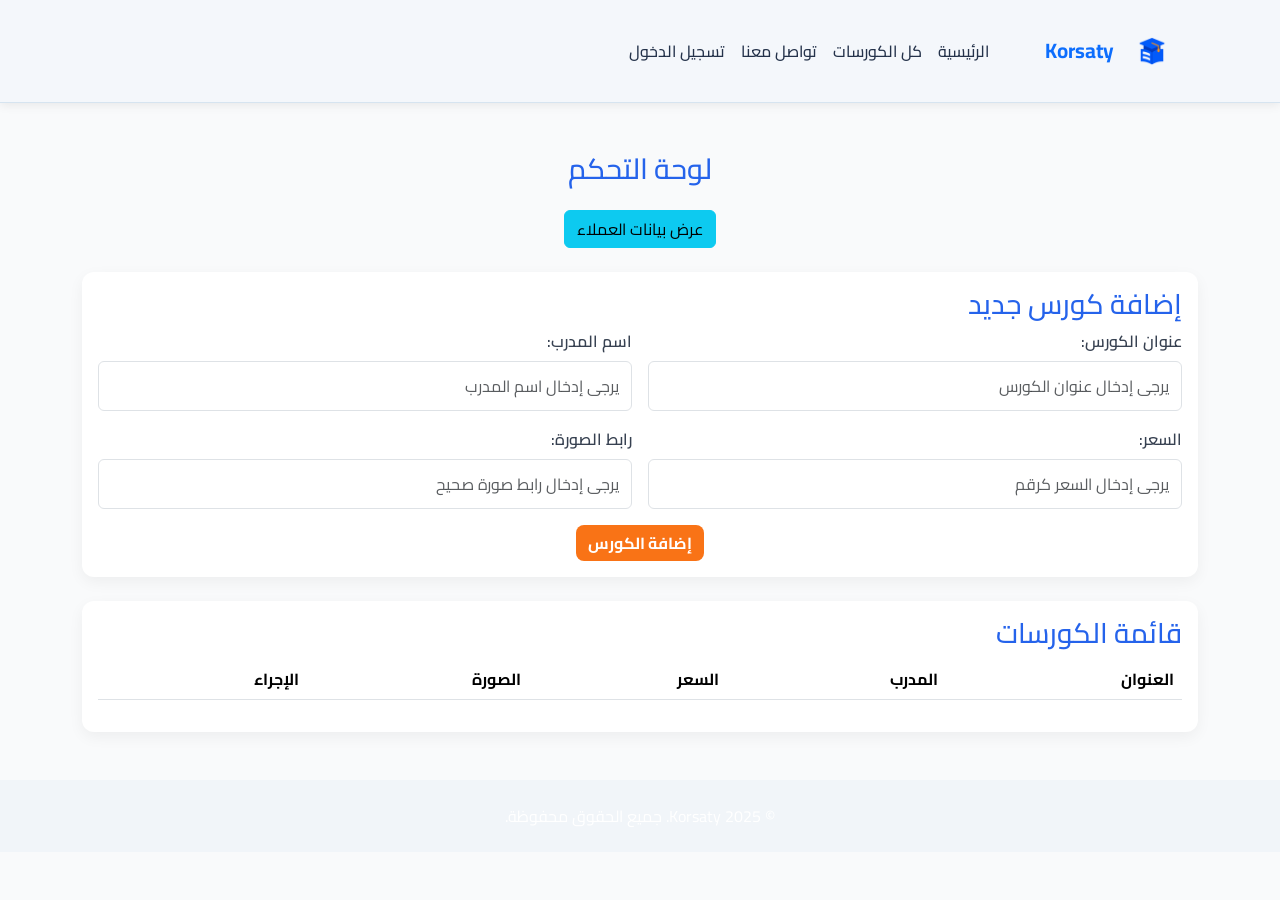
<file: admin.html>
<!DOCTYPE html>
<html lang="ar" dir="rtl">
<head>
    <meta charset="UTF-8">
    <meta name="viewport" content="width=device-width, initial-scale=1.0">
    <title>لوحة التحكم - Korsaty</title>
    <link href="https://cdn.jsdelivr.net/npm/bootstrap@5.3.0/dist/css/bootstrap.min.css" rel="stylesheet">
    <link href="https://fonts.googleapis.com/css2?family=Cairo:wght@400;700&display=swap" rel="stylesheet">
    <link rel="stylesheet" href="css/style.css">
</head>
<body>
    <!-- شريط التنقل العلوي -->
    <nav class="navbar navbar-expand-lg">
        <div class="container">
            <a class="navbar-brand d-flex align-items-center" href="index.html">
                <img src="images/logo/logo.png" alt="Logo" width="60" height="60">                <span class="text-primary ms-2">Korsaty</span>
            </a>
            <button class="navbar-toggler" type="button" data-bs-toggle="collapse" data-bs-target="#navbarNav" aria-controls="navbarNav" aria-expanded="false" aria-label="Toggle navigation">
                <span class="navbar-toggler-icon"></span>
            </button>
            <div class="collapse navbar-collapse" id="navbarNav">
                <ul class="navbar-nav ms-auto">
                    <li class="nav-item"><a class="nav-link" href="index.html">الرئيسية</a></li>
                    <li class="nav-item"><a class="nav-link" href="all-courses.html">كل الكورسات</a></li>
                    <li class="nav-item"><a class="nav-link" href="contact.html">تواصل معنا</a></li>
                    <!-- زر تسجيل الدخول/الخروج سيتم تحديثه بواسطة JavaScript -->
                    <li class="nav-item" id="authNavItem">
                        <a class="nav-link" href="login.html" id="authLink">تسجيل الدخول</a>
                    </li>
                </ul>
            </div>
        </div>
    </nav>

    <!-- قسم لوحة التحكم -->
    <section class="container my-5">
        <h2 class="text-center mb-4">لوحة التحكم</h2>
        <div class="alert alert-info text-center" id="adminMessage" style="display: none;">
            مرحبًا، أنت مسجل كأدمن!
        </div>
        <!-- زر الانتقال لصفحة بيانات العملاء -->
        <div class="text-center mb-4">
            <a href="users.html" class="btn btn-info">عرض بيانات العملاء</a>
        </div>
        <div class="card mb-4">
            <div class="card-body">
                <h3 class="card-title">إضافة كورس جديد</h3>
                <form id="courseForm" class="row g-3 needs-validation" novalidate>
                    <div class="col-12 col-md-6">
                        <label for="title" class="form-label">عنوان الكورس:</label>
                        <input type="text" class="form-control" id="title" required placeholder="يرجى إدخال عنوان الكورس">
                        <div class="invalid-feedback">يرجى إدخال عنوان الكورس.</div>
                    </div>
                    <div class="col-12 col-md-6">
                        <label for="instructor" class="form-label">اسم المدرب:</label>
                        <input type="text" class="form-control" id="instructor" required placeholder="يرجى إدخال اسم المدرب">
                        <div class="invalid-feedback">يرجى إدخال اسم المدرب.</div>
                    </div>
                    <div class="col-12 col-md-6">
                        <label for="price" class="form-label">السعر:</label>
                        <input type="number" class="form-control" id="price" required placeholder="يرجى إدخال السعر كرقم">
                        <div class="invalid-feedback">يرجى إدخال السعر كرقم.</div>
                    </div>
                    <div class="col-12 col-md-6">
                        <label for="image" class="form-label">رابط الصورة:</label>
                        <input type="url" class="form-control" id="image" required placeholder="يرجى إدخال رابط صورة صحيح">
                        <div class="invalid-feedback">يرجى إدخال رابط صورة صحيح.</div>
                    </div>
                    <div class="col-12 text-center">
                        <button type="submit" class="btn btn-primary">إضافة الكورس</button>
                    </div>
                </form>
            </div>
        </div>

        <div class="card">
            <div class="card-body">
                <h3 class="card-title">قائمة الكورسات</h3>
                <table class="table table-striped">
                    <thead>
                        <tr>
                            <th>العنوان</th>
                            <th>المدرب</th>
                            <th>السعر</th>
                            <th>الصورة</th>
                            <th>الإجراء</th>
                        </tr>
                    </thead>
                    <tbody id="courseListTable"></tbody>
                </table>
            </div>
        </div>
    </section>

    <!-- الفوتر -->
    <footer class="text-center py-4">
        <p>© 2025 Korsaty. جميع الحقوق محفوظة.</p>
    </footer>

    <script src="https://cdn.jsdelivr.net/npm/bootstrap@5.3.0/dist/js/bootstrap.bundle.min.js"></script>
    <script src="js/script.js"></script>
</body>
</html>
</file>
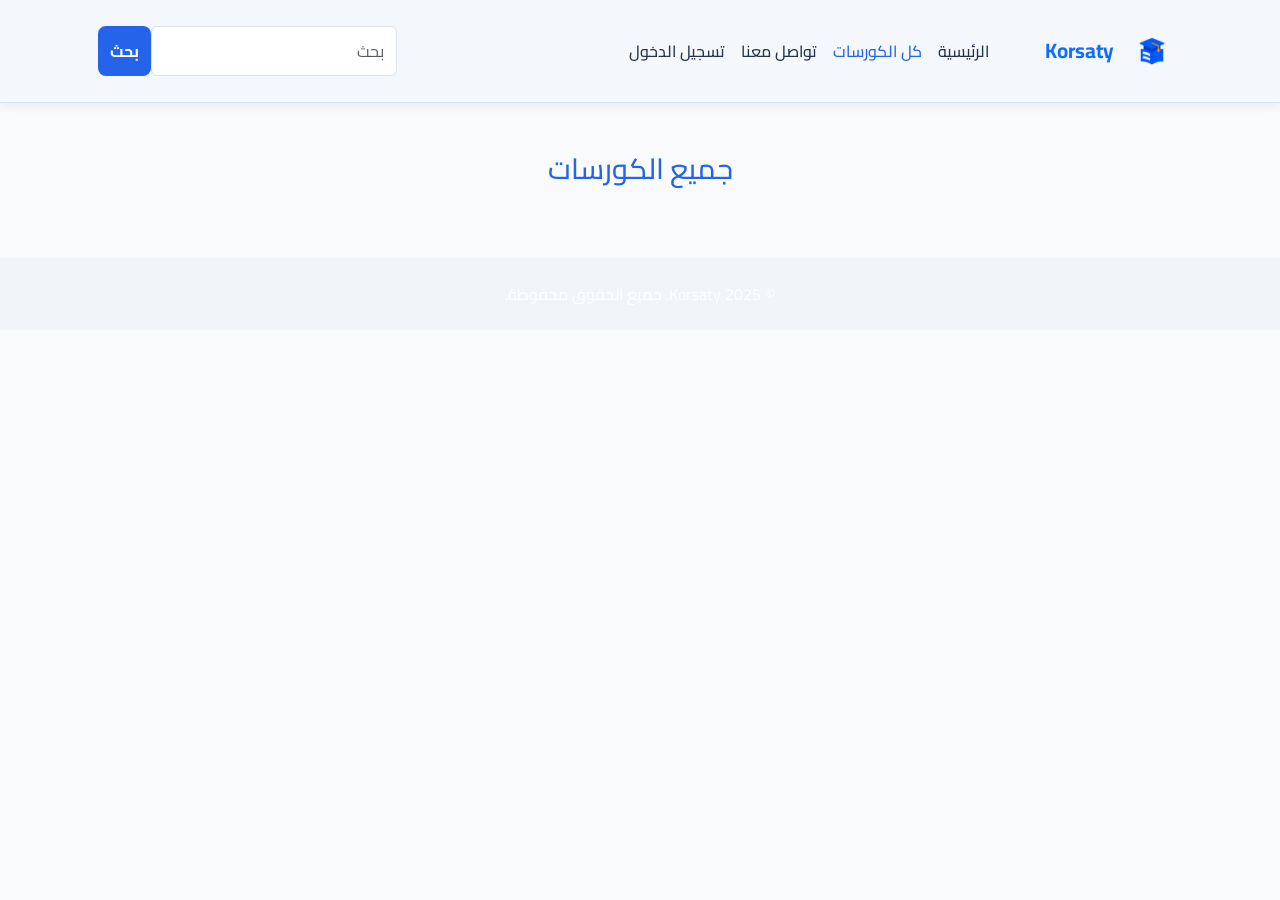
<file: all-courses.html>
<!DOCTYPE html>
<html lang="ar" dir="rtl">
<head>
    <meta charset="UTF-8">
    <meta name="viewport" content="width=device-width, initial-scale=1.0">
    <title>كل الكورسات - Korsaty</title>
    <link href="https://cdn.jsdelivr.net/npm/bootstrap@5.3.0/dist/css/bootstrap.min.css" rel="stylesheet">
    <link href="https://fonts.googleapis.com/css2?family=Cairo:wght@400;700&display=swap" rel="stylesheet">
    <link rel="stylesheet" href="css/style.css">
</head>
<body>
    <!-- شريط التنقل العلوي -->
    <nav class="navbar navbar-expand-lg">
        <div class="container">
            <a class="navbar-brand d-flex align-items-center" href="index.html">
                <img src="images/logo/logo.png" alt="Logo" width="60" height="60">                <span class="text-primary ms-2">Korsaty</span>
            </a>
            <button class="navbar-toggler" type="button" data-bs-toggle="collapse" data-bs-target="#navbarNav" aria-controls="navbarNav" aria-expanded="false" aria-label="Toggle navigation">
                <span class="navbar-toggler-icon"></span>
            </button>
            <div class="collapse navbar-collapse" id="navbarNav">
                <ul class="navbar-nav ms-auto">
                    <li class="nav-item"><a class="nav-link" href="index.html">الرئيسية</a></li>
                    <li class="nav-item"><a class="nav-link active" href="all-courses.html">كل الكورسات</a></li>
                    <li class="nav-item"><a class="nav-link" href="contact.html">تواصل معنا</a></li>
                    <!-- زر تسجيل الدخول/الخروج سيتم تحديثه بواسطة JavaScript -->
                    <li class="nav-item" id="authNavItem">
                        <a class="nav-link" href="login.html" id="authLink">تسجيل الدخول</a>
                    </li>
                </ul>
                <form class="d-flex ms-3">
                    <input class="form-control me-2" type="search" placeholder="بحث" aria-label="Search">
                    <button class="btn btn-outline-primary" type="submit">بحث</button>
                </form>
            </div>
        </div>
    </nav>

    <!-- قسم الكورسات -->
    <section class="container my-5">
        <div class="alert alert-success text-center" id="welcomeMessage" style="display: none;">
            <!-- سيتم إضافة رسالة الترحيب هنا ديناميكيًا -->
        </div>
        <h2 class="text-center mb-4">جميع الكورسات</h2>
        <div id="courseList" class="row"></div>
    </section>

    <!-- الفوتر -->
    <footer class="text-center py-4">
        <p>© 2025 Korsaty. جميع الحقوق محفوظة.</p>
    </footer>

    <!-- نافذة تسجيل الحساب (تم نقلها إلى index.html لتوحيدها) -->
    <!-- <div class="modal fade" id="registerModal" tabindex="-1" aria-labelledby="registerModalLabel" aria-hidden="true">
        <div class="modal-dialog">
            <div class="modal-content">
                <div class="modal-header">
                    <h5 class="modal-title" id="registerModalLabel">تسجيل حساب جديد</h5>
                    <button type="button" class="btn-close" data-bs-dismiss="modal" aria-label="Close"></button>
                </div>
                <div class="modal-body">
                    <form id="registerForm" class="row g-3 needs-validation" novalidate>
                        <div class="col-12">
                            <label for="username" class="form-label">اسم المستخدم:</label>
                            <input type="text" class="form-control" id="username" required placeholder="يرجى إدخال اسم المستخدم بالعربي">
                            <div class="invalid-feedback">يرجى إدخال اسم المستخدم بالعربي.</div>
                        </div>
                        <div class="col-12">
                            <label for="email" class="form-label">البريد الإلكتروني:</label>
                            <input type="email" class="form-control" id="email" required placeholder="يرجى إدخال البريد الإلكتروني">
                            <div class="invalid-feedback">يرجى إدخال بريد إلكتروني صحيح.</div>
                        </div>
                        <div class="col-12">
                            <label for="password" class="form-label">كلمة السر:</label>
                            <input type="password" class="form-control" id="password" required pattern="^\S+$" placeholder="يرجى إدخال كلمة السر بدون فراغات">
                            <div class="invalid-feedback">يرجى إدخال كلمة سر بدون فراغات.</div>
                        </div>
                        <div class="col-12">
                            <label for="phone" class="form-label">رقم التليفون:</label>
                            <input type="tel" class="form-control" id="phone" required pattern="^\+?\d{10,15}$" placeholder="يرجى إدخال رقم التليفون">
                            <div class="invalid-feedback">يرجى إدخال رقم تليفون صحيح (10-15 أرقام).</div>
                        </div>
                        <div class="col-12 text-center">
                            <button type="submit" class="btn btn-primary">تسجيل</button>
                        </div>
                    </form>
                </div>
            </div>
        </div>
    </div> -->

    <script src="https://cdn.jsdelivr.net/npm/bootstrap@5.3.0/dist/js/bootstrap.bundle.min.js"></script>
    <script src="js/script.js"></script>
</body>
</html>
</file>
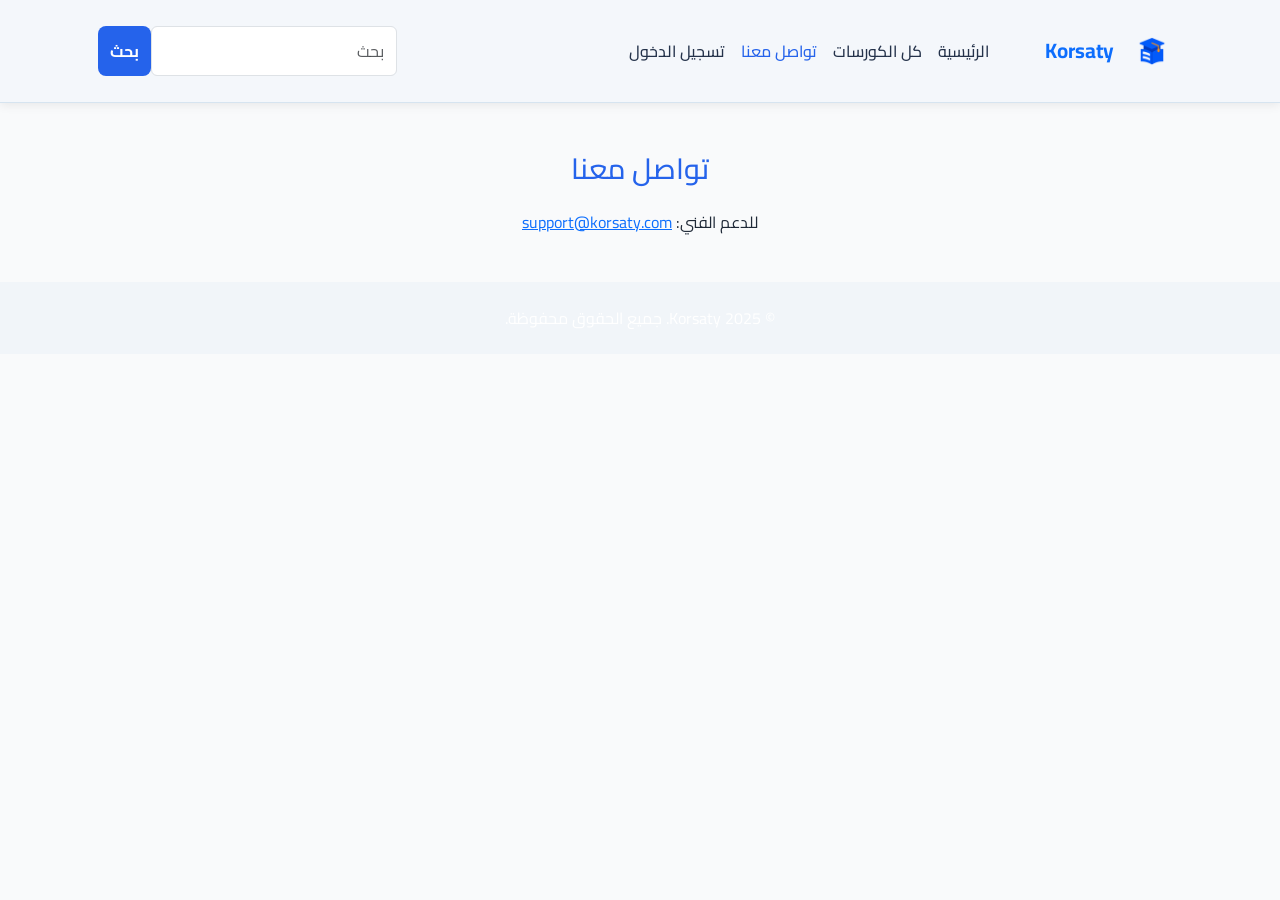
<file: contact.html>
<!DOCTYPE html>
<html lang="ar" dir="rtl">
<head>
    <meta charset="UTF-8">
    <meta name="viewport" content="width=device-width, initial-scale=1.0">
    <title>تواصل معنا - Korsaty</title>
    <link href="https://cdn.jsdelivr.net/npm/bootstrap@5.3.0/dist/css/bootstrap.min.css" rel="stylesheet">
    <link href="https://fonts.googleapis.com/css2?family=Cairo:wght@400;700&display=swap" rel="stylesheet">
    <link rel="stylesheet" href="css/style.css">
</head>
<body>
    <!-- شريط التنقل العلوي -->
    <nav class="navbar navbar-expand-lg">
        <div class="container">
            <a class="navbar-brand d-flex align-items-center" href="index.html">
                <img src="images/logo/logo.png" alt="Logo" width="60" height="60">
                <span class="text-primary ms-2">Korsaty</span>
            </a>
            <button class="navbar-toggler" type="button" data-bs-toggle="collapse" data-bs-target="#navbarNav" aria-controls="navbarNav" aria-expanded="false" aria-label="Toggle navigation">
                <span class="navbar-toggler-icon"></span>
            </button>
            <div class="collapse navbar-collapse" id="navbarNav">
                <ul class="navbar-nav ms-auto">
                    <li class="nav-item"><a class="nav-link" href="index.html">الرئيسية</a></li>
                    <li class="nav-item"><a class="nav-link" href="all-courses.html">كل الكورسات</a></li>
                    <li class="nav-item"><a class="nav-link active" href="contact.html">تواصل معنا</a></li>
                    <!-- زر تسجيل الدخول/الخروج سيتم تحديثه بواسطة JavaScript -->
                    <li class="nav-item" id="authNavItem">
                        <a class="nav-link" href="login.html" id="authLink">تسجيل الدخول</a>
                    </li>
                </ul>
                <form class="d-flex ms-3">
                    <input class="form-control me-2" type="search" placeholder="بحث" aria-label="Search">
                    <button class="btn btn-outline-primary" type="submit">بحث</button>
                </form>
            </div>
        </div>
    </nav>

    <!-- قسم التواصل -->
    <section class="container my-5">
        <div class="alert alert-success text-center" id="welcomeMessage" style="display: none;">
            <!-- سيتم إضافة رسالة الترحيب هنا ديناميكيًا -->
        </div>
        <h2 class="text-center mb-4">تواصل معنا</h2>
        <!-- رسالة تظهر إذا لم يكن المستخدم مسجلاً للدخول -->
        <div id="contactLoginPrompt" class="alert alert-warning text-center" style="display: none;">
            يرجى <a href="login.html">تسجيل الدخول</a> أولاً للتواصل معنا.
        </div>
        <div id="contactLogin" class="row g-3 needs-validation" style="display: none;" novalidate>
            <div class="col-12 col-md-6 mx-auto">
                <label for="contactEmail" class="form-label">البريد الإلكتروني:</label>
                <input type="email" class="form-control" id="contactEmail" required placeholder="يرجى إدخال البريد الإلكتروني">
                <div class="invalid-feedback">يرجى إدخال بريد إلكتروني صحيح.</div>
            </div>
            <div class="col-12 col-md-6 mx-auto">
                <label for="contactPassword" class="form-label">كلمة السر:</label>
                <input type="password" class="form-control" id="contactPassword" required placeholder="يرجى إدخال كلمة السر">
                <div class="invalid-feedback">يرجى إدخال كلمة السر.</div>
            </div>
            <div class="col-12 text-center">
                <button id="verifyContact" class="btn btn-primary">تأكيد</button>
            </div>
        </div>
        <form id="contactForm" class="row g-3 needs-validation" style="display: none;" novalidate>
            <div class="col-12 col-md-6 mx-auto">
                <label for="name" class="form-label">الاسم:</label>
                <input type="text" class="form-control" id="name" required placeholder="يرجى إدخال الاسم" readonly> <!-- جعل الاسم للقراءة فقط -->
                <div class="invalid-feedback">يرجى إدخال الاسم.</div>
            </div>
            <div class="col-12 col-md-6 mx-auto">
                <label for="email" class="form-label">البريد الإلكتروني:</label>
                <input type="email" class="form-control" id="email" required placeholder="يرجى إدخال البريد الإلكتروني" readonly> <!-- جعل الإيميل للقراءة فقط -->
                <div class="invalid-feedback">يرجى إدخال بريد إلكتروني صحيح.</div>
            </div>
            <div class="col-12 col-md-6 mx-auto">
                <label for="issue" class="form-label">المشكلة أو الاستفسار:</label>
                <textarea class="form-control" id="issue" rows="5" required placeholder="يرجى إدخال المشكلة أو الاستفسار"></textarea>
                <div class="invalid-feedback">يرجى إدخال المشكلة أو الاستفسار.</div>
            </div>
            <div class="col-12 text-center">
                <button type="submit" class="btn btn-primary">إرسال</button>
            </div>
        </form>
        <p class="text-center mt-3">للدعم الفني: <a href="mailto:support@korsaty.com">support@korsaty.com</a></p>
    </section>

    <!-- الفوتر -->
    <footer class="text-center py-4">
        <p>© 2025 Korsaty. جميع الحقوق محفوظة.</p>
    </footer>

    <!-- نافذة تسجيل الحساب (تم نقلها إلى index.html لتوحيدها) -->
    <!-- <div class="modal fade" id="registerModal" tabindex="-1" aria-labelledby="registerModalLabel" aria-hidden="true">
        <div class="modal-dialog">
            <div class="modal-content">
                <div class="modal-header">
                    <h5 class="modal-title" id="registerModalLabel">تسجيل حساب جديد</h5>
                    <button type="button" class="btn-close" data-bs-dismiss="modal" aria-label="Close"></button>
                </div>
                <div class="modal-body">
                    <form id="registerForm" class="row g-3 needs-validation" novalidate>
                        <div class="col-12">
                            <label for="username" class="form-label">اسم المستخدم:</label>
                            <input type="text" class="form-control" id="username" required placeholder="يرجى إدخال اسم المستخدم بالعربي">
                            <div class="invalid-feedback">يرجى إدخال اسم المستخدم بالعربي.</div>
                        </div>
                        <div class="col-12">
                            <label for="email" class="form-label">البريد الإلكتروني:</label>
                            <input type="email" class="form-control" id="email" required placeholder="يرجى إدخال البريد الإلكتروني">
                            <div class="invalid-feedback">يرجى إدخال بريد إلكتروني صحيح.</div>
                        </div>
                        <div class="col-12">
                            <label for="password" class="form-label">كلمة السر:</label>
                            <input type="password" class="form-control" id="password" required pattern="^\S+$" placeholder="يرجى إدخال كلمة السر بدون فراغات">
                            <div class="invalid-feedback">يرجى إدخال كلمة سر بدون فراغات.</div>
                        </div>
                        <div class="col-12">
                            <label for="phone" class="form-label">رقم التليفون:</label>
                            <input type="tel" class="form-control" id="phone" required pattern="^\+?\d{10,15}$" placeholder="يرجى إدخال رقم التليفون">
                            <div class="invalid-feedback">يرجى إدخال رقم تليفون صحيح (10-15 أرقام).</div>
                        </div>
                        <div class="col-12 text-center">
                            <button type="submit" class="btn btn-primary">تسجيل</button>
                        </div>
                    </form>
                </div>
            </div>
        </div>
    </div> -->

    <script src="https://cdn.jsdelivr.net/npm/bootstrap@5.3.0/dist/js/bootstrap.bundle.min.js"></script>
    <script src="js/script.js"></script>
</body>
</html>
</file>
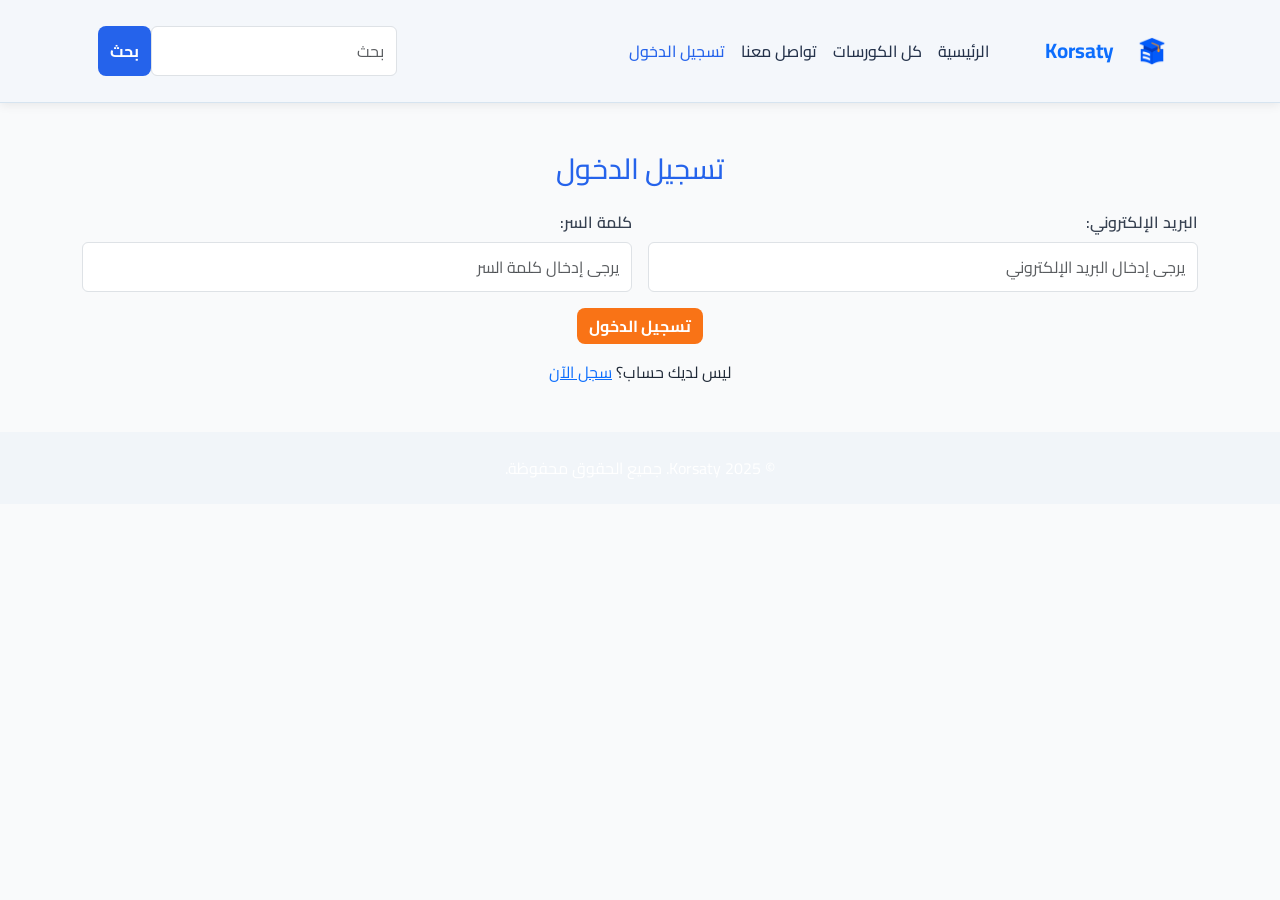
<file: login.html>
<!DOCTYPE html>
<html lang="ar" dir="rtl">
<head>
    <meta charset="UTF-8">
    <meta name="viewport" content="width=device-width, initial-scale=1.0">
    <title>تسجيل الدخول - Korsaty</title>
    <link href="https://cdn.jsdelivr.net/npm/bootstrap@5.3.0/dist/css/bootstrap.min.css" rel="stylesheet">
    <link href="https://fonts.googleapis.com/css2?family=Cairo:wght@400;700&display=swap" rel="stylesheet">
    <link rel="stylesheet" href="css/style.css">
</head>
<body>
    <!-- شريط التنقل العلوي -->
    <nav class="navbar navbar-expand-lg">
        <div class="container">
            <a class="navbar-brand d-flex align-items-center" href="index.html">
                <img src="images/logo/logo.png" alt="Logo" width="60" height="60">                <span class="text-primary ms-2">Korsaty</span>
            </a>
            <button class="navbar-toggler" type="button" data-bs-toggle="collapse" data-bs-target="#navbarNav" aria-controls="navbarNav" aria-expanded="false" aria-label="Toggle navigation">
                <span class="navbar-toggler-icon"></span>
            </button>
            <div class="collapse navbar-collapse" id="navbarNav">
                <ul class="navbar-nav ms-auto">
                    <li class="nav-item"><a class="nav-link" href="index.html">الرئيسية</a></li>
                    <li class="nav-item"><a class="nav-link" href="all-courses.html">كل الكورسات</a></li>
                    <li class="nav-item"><a class="nav-link" href="contact.html">تواصل معنا</a></li>
                    <!-- زر تسجيل الدخول/الخروج سيتم تحديثه بواسطة JavaScript -->
                    <li class="nav-item" id="authNavItem">
                        <a class="nav-link active" href="login.html" id="authLink">تسجيل الدخول</a>
                    </li>
                </ul>
                <form class="d-flex ms-3">
                    <input class="form-control me-2" type="search" placeholder="بحث" aria-label="Search">
                    <button class="btn btn-outline-primary" type="submit">بحث</button>
                </form>
            </div>
        </div>
    </nav>

    <!-- قسم تسجيل الدخول -->
    <section class="container my-5">
        <h2 class="text-center mb-4">تسجيل الدخول</h2>
        <form id="loginForm" class="row g-3 needs-validation" novalidate>
            <div class="col-12 col-md-6 mx-auto">
                <label for="email" class="form-label">البريد الإلكتروني:</label>
                <input type="email" class="form-control" id="email" required placeholder="يرجى إدخال البريد الإلكتروني">
                <div class="invalid-feedback">يرجى إدخال بريد إلكتروني صحيح.</div>
            </div>
            <div class="col-12 col-md-6 mx-auto">
                <label for="password" class="form-label">كلمة السر:</label>
                <input type="password" class="form-control" id="password" required placeholder="يرجى إدخال كلمة السر">
                <div class="invalid-feedback">يرجى إدخال كلمة السر.</div>
            </div>
            <div class="col-12 text-center">
                <button type="submit" class="btn btn-primary">تسجيل الدخول</button>
            </div>
        </form>
        <p class="text-center mt-3">ليس لديك حساب؟ <a href="#" data-bs-toggle="modal" data-bs-target="#registerModal">سجل الآن</a></p>
    </section>

    <!-- الفوتر -->
    <footer class="text-center py-4">
        <p>© 2025 Korsaty. جميع الحقوق محفوظة.</p>
    </footer>

    <!-- نافذة تسجيل الحساب (تم نقلها إلى index.html لتوحيدها) -->
    <!-- يجب أن تكون نافذة التسجيل موجودة في login.html أيضًا إذا كنت تريد أن يتمكن المستخدم من التسجيل من صفحة تسجيل الدخول -->
    <div class="modal fade" id="registerModal" tabindex="-1" aria-labelledby="registerModalLabel" aria-hidden="true">
        <div class="modal-dialog">
            <div class="modal-content">
                <div class="modal-header">
                    <h5 class="modal-title" id="registerModalLabel">تسجيل حساب جديد</h5>
                    <button type="button" class="btn-close" data-bs-dismiss="modal" aria-label="Close"></button>
                </div>
                <div class="modal-body">
                    <form id="registerForm" class="row g-3 needs-validation" novalidate>
                        <div class="col-12">
                            <label for="username" class="form-label">اسم المستخدم:</label>
                            <input type="text" class="form-control" id="username" required placeholder="يرجى إدخال اسم المستخدم بالعربي">
                            <div class="invalid-feedback">يرجى إدخال اسم المستخدم بالعربي.</div>
                        </div>
                        <div class="col-12">
                            <label for="email" class="form-label">البريد الإلكتروني:</label>
                            <input type="email" class="form-control" id="email" required placeholder="يرجى إدخال البريد الإلكتروني">
                            <div class="invalid-feedback">يرجى إدخال بريد إلكتروني صحيح.</div>
                        </div>
                        <div class="col-12">
                            <label for="password" class="form-label">كلمة السر:</label>
                            <input type="password" class="form-control" id="password" required pattern="^\S+$" placeholder="يرجى إدخال كلمة السر بدون فراغات">
                            <div class="invalid-feedback">يرجى إدخال كلمة سر بدون فراغات.</div>
                        </div>
                        <div class="col-12">
                            <label for="phone" class="form-label">رقم التليفون:</label>
                            <input type="tel" class="form-control" id="phone" required pattern="^\+?\d{10,15}$" placeholder="يرجى إدخال رقم التليفون">
                            <div class="invalid-feedback">يرجى إدخال رقم تليفون صحيح (10-15 أرقام).</div>
                        </div>
                        <div class="col-12 text-center">
                        <button type="submit" class="btn btn-primary">تسجيل</button>
                        </div>
                    </form>
                </div>
            </div>
        </div>
    </div>

    <script src="https://cdn.jsdelivr.net/npm/bootstrap@5.3.0/dist/js/bootstrap.bundle.min.js"></script>
    <script src="js/script.js"></script>
</body>
</html>
</file>
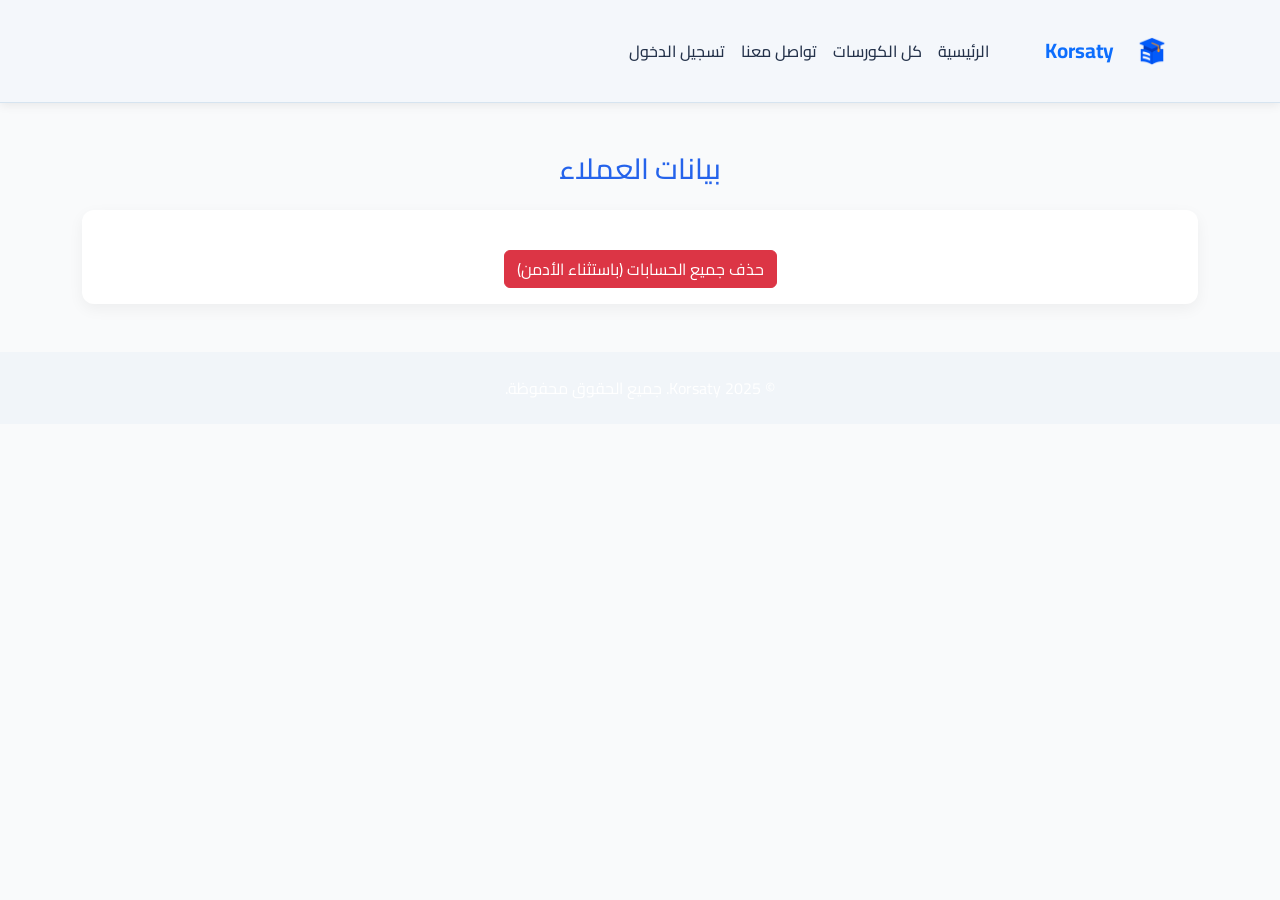
<file: users.html>
<!DOCTYPE html>
<html lang="ar" dir="rtl">
<head>
    <meta charset="UTF-8">
    <meta name="viewport" content="width=device-width, initial-scale=1.0">
    <title>بيانات العملاء - Korsaty</title>
    <link href="https://cdn.jsdelivr.net/npm/bootstrap@5.3.0/dist/css/bootstrap.min.css" rel="stylesheet">
    <link href="https://fonts.googleapis.com/css2?family=Cairo:wght@400;700&display=swap" rel="stylesheet">
    <link rel="stylesheet" href="css/style.css">
</head>
<body>
    <!-- شريط التنقل العلوي -->
    <nav class="navbar navbar-expand-lg">
        <div class="container">
            <a class="navbar-brand d-flex align-items-center" href="index.html">
                <img src="images/logo/logo.png" alt="Logo" width="60" height="60">                <span class="text-primary ms-2">Korsaty</span>
            </a>
            <button class="navbar-toggler" type="button" data-bs-toggle="collapse" data-bs-target="#navbarNav" aria-controls="navbarNav" aria-expanded="false" aria-label="Toggle navigation">
                <span class="navbar-toggler-icon"></span>
            </button>
            <div class="collapse navbar-collapse" id="navbarNav">
                <ul class="navbar-nav ms-auto">
                    <li class="nav-item"><a class="nav-link" href="index.html">الرئيسية</a></li>
                    <li class="nav-item"><a class="nav-link" href="all-courses.html">كل الكورسات</a></li>
                    <li class="nav-item"><a class="nav-link" href="contact.html">تواصل معنا</a></li>
                    <!-- زر تسجيل الدخول/الخروج سيتم تحديثه بواسطة JavaScript -->
                    <li class="nav-item" id="authNavItem">
                        <a class="nav-link" href="login.html" id="authLink">تسجيل الدخول</a>
                    </li>
                </ul>
            </div>
        </div>
    </nav>

    <!-- قسم بيانات العملاء -->
    <section class="container my-5">
        <h2 class="text-center mb-4">بيانات العملاء</h2>
        <div class="alert alert-info text-center" id="adminMessage" style="display: none;">
            مرحبًا، أنت مسجل كأدمن!
        </div>
        <div class="card">
            <div class="card-body">
                <ul id="userList" class="list-group"></ul>
                <div class="text-center mt-4">
                    <button id="deleteUsers" class="btn btn-danger">حذف جميع الحسابات (باستثناء الأدمن)</button>
                </div>
            </div>
        </div>
    </section>

    <!-- الفوتر -->
    <footer class="text-center py-4">
        <p>© 2025 Korsaty. جميع الحقوق محفوظة.</p>
    </footer>

    <script src="https://cdn.jsdelivr.net/npm/bootstrap@5.3.0/dist/js/bootstrap.bundle.min.js"></script>
    <script src="js/script.js"></script>
</body>
</html>
</file>
<file: css/style.css>
/* ================================
   إعدادات عامة للصفحة
================================ */
body {
    background-color: #F4F7FB; /* خلفية هادئة */
    color: #24324A; /* نص أزرق رمادي واضح */
    font-family: 'Cairo', sans-serif;
    direction: rtl;
    margin: 0;
    padding: 0;
    overflow-x: hidden;
    animation: fadeIn 1s ease-in-out;
}

/* ================================
   تنسيقات النافبار
================================ */
.navbar {
    background: #F4F7FB !important;
    border-bottom: 1px solid #D6E4F0;
    transition: all 0.3s;
}
.navbar .navbar-brand {
    color: #2563eb !important; /* أزرق متوسط */
    font-weight: bold;
    font-size: 1.3rem;
}
.navbar .navbar-brand img {
    border-radius: 8px;
}
.navbar .nav-link {
    color: #24324A !important;
    font-weight: 500;
    transition: color 0.2s;
}
.navbar .nav-link.active,
.navbar .nav-link:hover {
    color: #2563eb !important;
}
.navbar .btn {
    background: #2563eb;
    color: #fff;
    border: none;
    border-radius: 8px;
    font-weight: bold;
    transition: background 0.2s, color 0.2s;
}
.navbar .btn:hover {
    background: #1e40af;
    color: #fff;
}

/* ================================
   صندوق فورم التسجيل
================================ */
.form-container, .register-form {
    max-width: 500px;
    margin: 50px auto;
    padding: 30px;
    background-color: #FFFFFF;
    border-radius: 12px;
    border: 1px solid #D6E4F0;
    animation: zoomIn 0.8s ease;
}

/* ================================
   الأزرار الأساسية
================================ */
.btn-primary {
    background-color: #2563eb;
    border-color: #2563eb;
    color: #fff;
    font-weight: bold;
    border-radius: 8px;
    transition: all 0.3s;
}
.btn-primary:hover, .btn-primary:focus {
    background-color: #1e40af;
    border-color: #1e40af;
    color: #fff;
    transform: scale(1.05);
}
.btn-outline-primary {
    color: #2563eb;
    border-color: #2563eb;
    background: transparent;
    border-radius: 8px;
    transition: all 0.3s;
}
.btn-outline-primary:hover, .btn-outline-primary:focus {
    background: #2563eb;
    color: #fff;
}

/* ================================
   الليبلات الخاصة بالحقول
================================ */
.form-label {
    font-weight: bold;
    color: #2563eb;
}

/* ================================
   صفحة تسجيل الدخول
================================ */
.card {
    border-radius: 15px;
    border: 1px solid #D6E4F0;
    animation: fadeInUp 1s ease;
    background: #fff;
}
h2 {
    font-size: 1.8rem;
    color: #2563eb;
}
.btn-outline-secondary {
    display: flex;
    align-items: center;
    justify-content: center;
    font-weight: bold;
    transition: all 0.3s;
    border-radius: 8px;
}
.btn-outline-secondary:hover {
    background-color: #e0e7ef;
    color: #2563eb;
    transform: translateY(-3px);
}
hr {
    border: none;
    height: 1px;
    background: #e0e7ef;
}
a.text-muted:hover {
    color: #2563eb !important;
    text-decoration: underline;
}

/* ================================
   صفحة الرئيسية (Index Page)
================================ */
/* قسم الهيرو */
.hero-section {
    min-height: 70vh;
    background: linear-gradient(rgba(37,99,235,0.13), rgba(37,99,235,0.13)),
                url('/images/hero-bg.jpg') no-repeat center center/cover;
    display: flex;
    align-items: center;
    justify-content: center;
    text-align: center;
    padding: 60px 10px 30px 10px;
    flex-direction: column;
    gap: 20px;
}
.hero-section h1 {
    font-size: 2.3rem;
    font-weight: bold;
    color: #1e40af;
    margin-bottom: 18px;
    line-height: 1.3;
    animation: slideDown 1s ease-in-out;
}
.hero-section p {
    font-size: 1.15rem;
    color: #24324A;
    margin-bottom: 22px;
    line-height: 1.7;
    animation: fadeIn 2s ease-in;
}

/* البوكس بتاع المميزات */
.feature-box {
    border-radius: 12px;
    background: #fff;
    border: 1px solid #D6E4F0;
    transition: all 0.3s;
    animation: zoomIn 1s ease;
}
.feature-box:hover {
    transform: translateY(-8px) scale(1.03);
    border-color: #2563eb;
    background: #F4F7FB;
}
.feature-box i {
    color: #2563eb;
}

/* ================================
   صفحة الكورسات (Courses Page)
================================ */
.courses-header {
    background: #F4F7FB;
    border-radius: 12px;
    padding: 40px 0 30px 0;
    margin-bottom: 40px;
    border-bottom: 1px solid #D6E4F0;
}
.courses-header h1 {
    color: #1e40af;
    font-weight: bold;
}
.courses-header p {
    color: #24324A;
    font-size: 1.1rem;
}

/* كارد الكورس */
.course-card {
    background: #fff;
    border-radius: 12px;
    overflow: hidden;
    border: 1px solid #D6E4F0;
    transition: all 0.3s;
    height: 100%;
    display: flex;
    flex-direction: column;
}
.course-card:hover {
    border-color: #2563eb;
    transform: translateY(-6px) scale(1.02);
}
.course-img {
    width: 100%;
    height: 200px;
    object-fit: cover;
    transition: transform 0.4s;
    border-top-left-radius: 12px;
    border-top-right-radius: 12px;
}
.course-card:hover .course-img {
    transform: scale(1.04);
}
.course-content {
    padding: 18px 14px;
    flex: 1;
}
.course-content h5 {
    color: #1e40af;
    font-weight: bold;
    font-size: 1.1rem;
    margin-bottom: 8px;
    transition: color 0.2s;
}
.course-content h5:hover {
    color: #2563eb;
}
.course-content p {
    color: #24324A;
    font-size: 1rem;
    margin-bottom: 10px;
}
.price {
    color: #2563eb;
    font-weight: bold;
    font-size: 1.1rem;
}
.course-card .btn {
    border-radius: 8px;
    font-size: 0.95rem;
    padding: 4px 16px;
    font-weight: bold;
}
.course-card .btn:hover {
    background: #2563eb;
    color: #fff;
    border-color: #2563eb;
}

/* ================================
   الفوتر
================================ */
footer {
    background: #2563eb;
    color: #fff;
    font-size: 1rem;
    padding: 24px 0 10px 0;
    margin-top: 40px;
}
footer .social-icons a {
    color: #e0e7ef;
    margin: 0 8px;
    transition: color 0.2s;
}
footer .social-icons a:hover {
    color: #fff;
}
footer p {
    margin-bottom: 0;
    font-size: 1rem;
}

/* ================================
   صفحة من نحن (About Page)
================================ */
.about-hero-section {
    background: #F4F7FB;
    border-radius: 12px;
    padding: 40px 0 30px 0;
    margin-bottom: 40px;
    border-bottom: 1px solid #D6E4F0;
}
.about-hero-section h1 {
    color: #1e40af;
    font-weight: bold;
}
.about-hero-section p {
    color: #24324A;
    font-size: 1.1rem;
}
section .img-fluid {
    border-radius: 16px;
    border: 1px solid #D6E4F0;
    transition: transform 0.3s;
}
section .img-fluid:hover {
    transform: scale(1.04);
    border-color: #2563eb;
}

/* ================================
   Responsive Design
================================ */
@media (max-width: 991px) {
    .hero-section {
        min-height: 55vh;
        padding: 40px 5vw 20px 5vw;
    }
    .hero-section h1 {
        font-size: 1.6rem;
    }
    .hero-section p {
        font-size: 1rem;
    }
    .course-img {
        height: 160px;
    }
    .about-hero-section,
    .courses-header {
        padding: 30px 0 20px 0;
    }
}
@media (max-width: 576px) {
    .hero-section {
        min-height: 40vh;
        padding: 25px 2vw 10px 2vw;
        gap: 12px;
    }
    .hero-section h1 {
        font-size: 1.1rem;
    }
    .hero-section p {
        font-size: 0.93rem;
    }
    .course-img {
        height: 120px;
    }
    .feature-box {
        padding: 16px 8px;
    }
    .about-hero-section,
    .courses-header {
        padding: 18px 0 10px 0;
    }
    footer {
        font-size: 0.9rem;
        padding: 14px 0 6px 0;
    }
}

/* ================================
   أنيميشن (Keyframes)
================================ */
@keyframes fadeIn {
    from { opacity: 0; }
    to { opacity: 1; }
}
@keyframes fadeInUp {
    from { opacity: 0; transform: translateY(30px);}
    to { opacity: 1; transform: translateY(0);}
}
@keyframes fadeInDown {
    from { opacity: 0; transform: translateY(-30px);}
    to { opacity: 1; transform: translateY(0);}
}
@keyframes zoomIn {
    from { opacity: 0; transform: scale(0.95);}
    to { opacity: 1; transform: scale(1);}
}
@keyframes slideDown {
    from { opacity: 0; transform: translateY(-40px);}
    to { opacity: 1; transform: translateY(0);}
}
@keyframes pulse {
    0% { box-shadow: 0 0 0 0 rgba(37,99,235,0.10);}
    70% { box-shadow: 0 0 0 10px rgba(37,99,235,0);}
    100% { box-shadow: 0 0 0 0 rgba(37,99,235,0);}
}


/* تأثير hover للأيقونات */
.social-icons a {
  transition: 0.3s;
}
.social-icons a:hover {
  transform: scale(1.2);
  opacity: 0.8;
}

/* الفوتر */
.footer-bg {
  background-color: #0d6efd;
}

/* الفورم */
#contactForm input, 
#contactForm textarea {
  border-radius: 10px;
}


/* ===============================
   تحسينات عامة على الكورس ديتيلز
   =============================== */

/* تأثير hover على الأزرار */
.btn-primary:hover,
.btn-warning:hover {
    opacity: 0.9;
    transform: translateY(-2px);
    transition: all 0.2s ease-in-out;
}

/* تحسين الروابط في الفوتر */
footer a:hover {
    text-decoration: underline;
}

/* الكارد الجانبي */
.card img {
    border-radius: 12px;
    transition: transform 0.3s ease;
}
.card img:hover {
    transform: scale(1.03);
}

/* الأكورديون */
.accordion-button {
    font-weight: 600;
}
.accordion-button:not(.collapsed) {
    background-color: #eaf3ff;
    color: #0d6efd;
}
    
/* هيدر صفحة الكورسات */
.courses-header {
  background: linear-gradient(to right, #0d6efd, #0a58ca);
  color: #fff;
}
.courses-header p {
  color: #e9ecef;
}

/* الكروت */
.course-card {
  border-radius: 10px;
  overflow: hidden;
  background: #fff;
  transition: transform 0.3s, box-shadow 0.3s;
}
.course-card:hover {
  transform: translateY(-5px);
  box-shadow: 0 8px 20px rgba(0,0,0,0.15);
}
.course-img {
  width: 100%;
  height: 200px;
  object-fit: cover;
}
.course-content h5 {
  color: #0d6efd;
}
.price {
  font-weight: bold;
  color: #198754;
}
/* 🎨 هيرو */
.hero-section {
  background: url("../images/hero-bg.jpg") no-repeat center center/cover;
  min-height: 80vh;
  display: flex;
  align-items: center;
  text-align: center;
  color: #fff;
  position: relative;
}
.hero-section::after {
  content: "";
  position: absolute;
  inset: 0;
  background: rgba(0,0,0,0.55);
}
.hero-section .container {
  position: relative;
  z-index: 2;
}

/* 🟦 الكورسات */
.course-card {
  border-radius: 10px;
  overflow: hidden;
  transition: 0.3s;
  background: #fff;
}
.course-card:hover {
  transform: translateY(-5px);
  box-shadow: 0 4px 15px rgba(0,0,0,0.15);
}
.course-img {
  width: 100%;
  height: 200px;
  object-fit: cover;
}
.course-content h5 {
  font-size: 1.1rem;
  font-weight: bold;
}
.price {
  font-weight: bold;
  color: #0d6efd;
}

/* ✅ مميزات */
.feature-box {
  border-radius: 12px;
  transition: 0.3s;
}
.feature-box:hover {
  transform: scale(1.05);
  box-shadow: 0 6px 20px rgba(0,0,0,0.15);
}

/* 🌐 الفوتر */
footer a:hover {
  text-decoration: underline;
}


/* زر تسجيل الدخول */
.btn-google {
  border: 1px solid #ccc;
  background: #fff;
  transition: all 0.3s ease;
}
.btn-google:hover {
  background: #f8f9fa;
  transform: scale(1.02);
}

/* إدخال البيانات */
input.form-control {
  padding: 0.75rem;
  font-size: 1rem;
}

/* الكارد */
.card {
  border-radius: 1rem;
  transition: transform 0.3s ease;
}
.card:hover {
  transform: translateY(-5px);
}

/* الكارد */
.card {
  transition: transform 0.3s ease;
}
.card:hover {
  transform: translateY(-5px);
}

/* أزرار */
.btn-primary {
  background-color: #0d6efd;
  border: none;
  transition: all 0.3s ease;
}
.btn-primary:hover {
  background-color: #0b5ed7;
  transform: scale(1.02);
}

/* حقول الإدخال */
input.form-control {
  padding: 0.75rem;
  font-size: 1rem;
}

body {
  font-family: 'Cairo', sans-serif;
  background-color: #f9f9f9;
}

/* ✅ كروت الإحصائيات */
.stat-card {
  border-radius: 15px;
  padding: 20px;
  text-align: center;
  transition: transform 0.3s ease, box-shadow 0.3s ease;
}
.stat-card:hover {
  transform: translateY(-8px);
  box-shadow: 0 8px 20px rgba(0,0,0,0.1);
}

/* ✅ كروت الكورسات */
.course-card {
  border-radius: 12px;
  overflow: hidden;
  transition: transform 0.3s ease, box-shadow 0.3s ease;
}
.course-card:hover {
  transform: scale(1.03);
  box-shadow: 0 10px 20px rgba(0,0,0,0.15);
}

/* ✅ الفوتر */
.footer {
  background-color: #0d6efd;
}
.footer a {
  color: #fff;
  transition: color 0.3s ease;
}
.footer a:hover {
  color: #ccc;
}   


/* Teacher Dashboard Styles */
body {
  background-color: #f9fafb;
  font-family: 'Cairo', sans-serif;
  color: #1f2937;
}

.navbar {
  background-color: #fff;
  box-shadow: 0 2px 10px rgba(0,0,0,0.08);
  padding: 1rem 2rem;
}

.navbar-brand img {
  margin-left: 0.5rem;
}

.navbar-brand span {
  color: #2563eb;
  font-weight: 700;
  font-size: 1.3rem;
}

.nav-link {
  font-weight: 500;
  color: #2563eb !important;
}

.nav-link.active,
.nav-link:hover {
  color: #f97316 !important;
}

.btn-primary {
  background-color: #f97316;
  border-color: #f97316;
}
.btn-primary:hover {
  background-color: #06b6d4;
  border-color: #06b6d4;
}

.card {
  border: none;
  border-radius: 12px;
  box-shadow: 0 5px 15px rgba(0,0,0,0.05);
}

.card-title {
  color: #2563eb;
}

.form-label {
  font-weight: 600;
  color: #374151;
}

footer {
  background-color: #f1f5f9;
}


/* ================================
   تنسيقات لوحة تحكم الطالب
================================ */
.stat-card {
  border-radius: 12px;
  padding: 1.5rem;
  box-shadow: 0 4px 12px rgba(0,0,0,0.08);
  transition: transform 0.3s ease, box-shadow 0.3s ease;
  cursor: pointer;
}
.stat-card:hover {
  transform: translateY(-8px);
  box-shadow: 0 8px 20px rgba(0,0,0,0.1);
}

.course-card {
  border-radius: 12px;
  overflow: hidden;
  transition: transform 0.3s ease, box-shadow 0.3s ease;
}
.course-card:hover {
  transform: scale(1.03);
  box-shadow: 0 10px 20px rgba(0,0,0,0.15);
}

.footer {
  background-color: #0d6efd;
}
.footer a {
  color: #fff;
  transition: color 0.3s ease;
}
.footer a:hover {
  color: #ccc;
}
</file>
